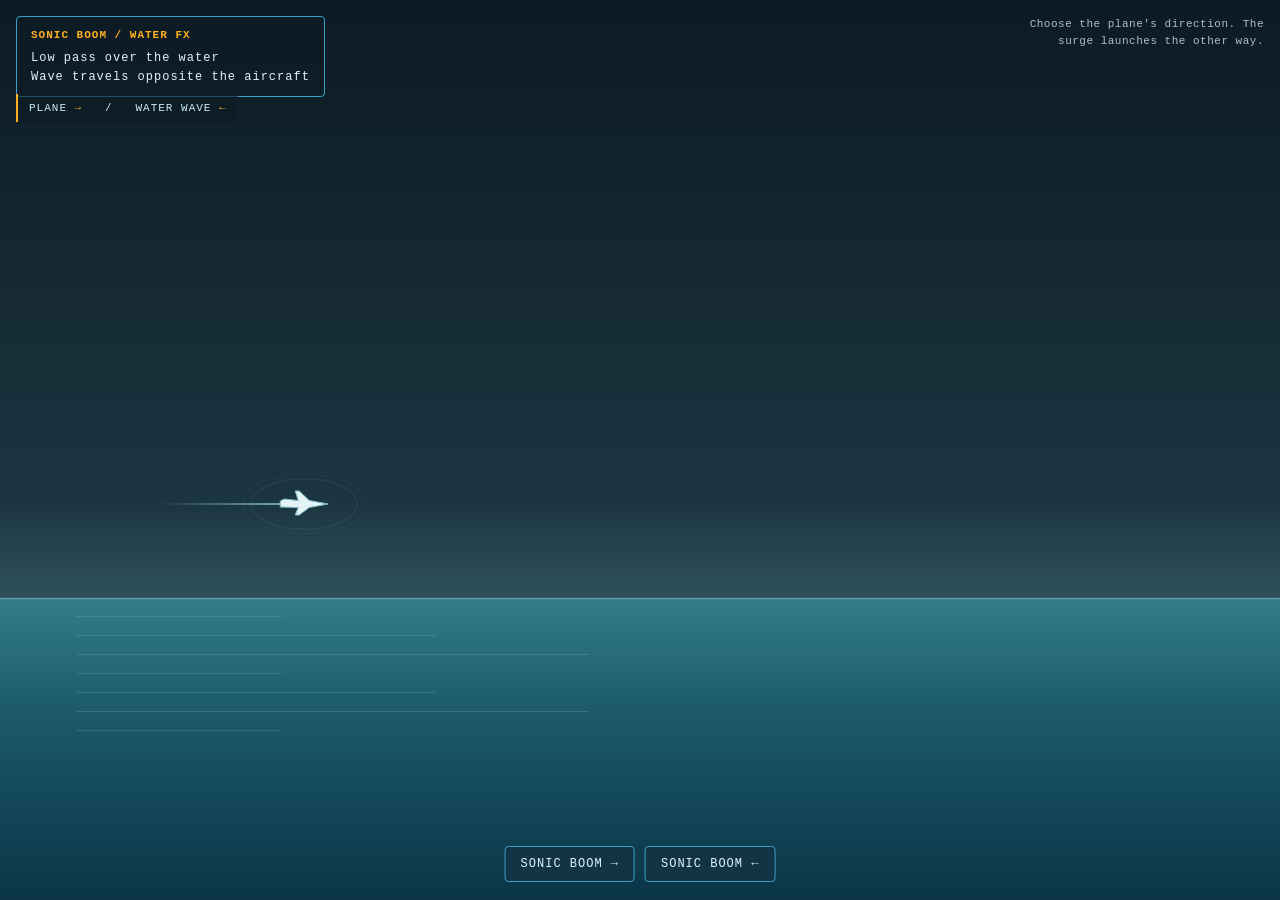
<file: sonic-boom-water-wave-effect.html>
<!DOCTYPE html>
<html lang="en">
<head>
<meta charset="UTF-8">
<meta name="viewport" content="width=device-width,initial-scale=1,viewport-fit=cover">
<title>Sonic Boom Water Wave FX</title>
<style>
  :root{--bg-top:#0c1a24;--bg-bot:#3a5a63;--panel:#0e1c26dd;--border:#3aa0c9;--text:#dff3ff;--accent:#ffb020}
  html,body{height:100%;margin:0;overflow:hidden;background:linear-gradient(180deg,var(--bg-top),var(--bg-bot));font-family:"Courier New",monospace;color:var(--text)}
  canvas{display:block;width:100%;height:100%;touch-action:none}
  .hud,.hint,.controls,.direction{position:fixed;z-index:2}
  .hud{top:16px;left:16px;padding:10px 14px;border:1px solid var(--border);border-radius:4px;background:var(--panel);font-size:12px;letter-spacing:1px;line-height:1.55}
  .hud b{display:block;margin-bottom:5px;color:var(--accent);font-size:11px}
  .hint{top:16px;right:16px;max-width:250px;text-align:right;font-size:11px;letter-spacing:.5px;line-height:1.5;opacity:.76}
  .direction{top:94px;left:16px;padding:8px 11px;border-left:2px solid var(--accent);background:#0e1c2699;color:#ccecf6;font-size:11px;letter-spacing:1px}
  .direction strong{color:var(--accent);font-weight:normal}
  .controls{bottom:18px;left:50%;transform:translateX(-50%);display:flex;gap:10px}
  button{min-width:130px;padding:10px 15px;border:1px solid var(--border);border-radius:4px;background:#123444;color:var(--text);font:12px "Courier New",monospace;letter-spacing:1px;cursor:pointer}
  button:hover{background:#194c60}button:active{background:var(--border);color:#04141c}
  @media(max-width:560px){.hint{top:16px;left:16px;right:auto;text-align:left;margin-top:68px}.direction{top:146px}.controls{width:calc(100% - 32px)}button{flex:1;min-width:0}}
</style>
</head>
<body>
<div class="hud"><b>SONIC BOOM / WATER FX</b>Low pass over the water<br>Wave travels opposite the aircraft</div>
<div class="hint">Choose the plane's direction. The surge launches the other way.</div>
<div class="direction" id="direction">PLANE <strong>→</strong> &nbsp; / &nbsp; WATER WAVE <strong>←</strong></div>
<canvas id="c" aria-label="Plane sonic boom drives a large water wave in the opposite direction"></canvas>
<div class="controls">
  <button id="boomRight" type="button">SONIC BOOM →</button>
  <button id="boomLeft" type="button">SONIC BOOM ←</button>
</div>
<script>
const canvas=document.getElementById('c');
const ctx=canvas.getContext('2d');
const directionLabel=document.getElementById('direction');
let width=0,height=0,dpr=1,last=0,flight=null;
let waves=[],spray=[],mist=[],screenShake=0,flash=0;
const clamp=(v,a,b)=>Math.max(a,Math.min(b,v));
const rand=(a,b)=>a+Math.random()*(b-a);
function waterY(){return height*.665;}
function resize(){
  dpr=Math.min(devicePixelRatio||1,2);width=innerWidth;height=innerHeight;
  canvas.width=Math.round(width*dpr);canvas.height=Math.round(height*dpr);
  canvas.style.width=width+'px';canvas.style.height=height+'px';
  ctx.setTransform(dpr,0,0,dpr,0,0);
}
addEventListener('resize',resize,{passive:true});resize();

class SonicWaterWave{
  constructor(x,baseY,dir,amplitude){
    this.center=x;this.baseY=baseY;this.dir=dir;this.amplitude=amplitude;
    this.age=0;this.speed=300;this.maxLife=2.8;this.dead=false;
  }
  update(dt){this.age+=dt;this.center+=this.dir*this.speed*dt;this.baseY=waterY();if(this.age>this.maxLife)this.dead=true;}
  heightAt(x){
    const ahead=(x-this.center)*this.dir;
    const front=32+this.age*12,back=66+this.age*14;
    const sigma=ahead>=0?front:back;
    const crest=this.amplitude*Math.exp(-.5*(ahead/sigma)**2);
    const trailingSwell=this.amplitude*.24*Math.exp(-.5*((ahead+back*1.45)/(back*.68))**2);
    const pulledTrough=-this.amplitude*.13*Math.exp(-.5*((ahead-front*1.35)/(front*.8))**2);
    const fade=1-.3*clamp((this.age-1.2)/1.6,0,1);
    return (crest+trailingSwell+pulledTrough)*fade;
  }
  surfaceY(x){return this.baseY-this.heightAt(x);}
  drawFoam(ctx){
    const fade=1-.36*clamp(this.age/this.maxLife,0,1);
    const back=66+this.age*14,front=32+this.age*12;
    ctx.save();ctx.globalAlpha=fade*.58;ctx.lineCap='round';ctx.lineJoin='round';
    ctx.beginPath();
    for(let i=0;i<=36;i++){
      const ahead=-back*1.3+(i/36)*(back*1.3+front*1.15);
      const x=this.center+this.dir*ahead,y=this.surfaceY(x)-1.2;
      if(i===0)ctx.moveTo(x,y);else ctx.lineTo(x,y);
    }
    const foam=ctx.createLinearGradient(this.center-this.dir*back,this.baseY,this.center+this.dir*front,this.baseY);
    foam.addColorStop(0,'rgba(205,246,255,0)');foam.addColorStop(.42,'rgba(218,250,255,.86)');foam.addColorStop(1,'rgba(172,232,245,.12)');
    ctx.strokeStyle=foam;ctx.lineWidth=2.5;ctx.stroke();
    ctx.globalAlpha=fade*.5;ctx.strokeStyle='#d8f5fa';ctx.lineWidth=.9;
    for(let i=0;i<8;i++){
      const along=(i/7-.45)*back*1.25;
      const x=this.center-this.dir*along,y=this.surfaceY(x)-2;
      ctx.beginPath();ctx.moveTo(x,y);ctx.lineTo(x-this.dir*rand(5,15),y-rand(1,3));ctx.stroke();
    }
    ctx.restore();
  }
}
function setDirection(dir){
  const plane=dir>0?'→':'←',wave=dir>0?'←':'→';
  directionLabel.innerHTML=`PLANE <strong>${plane}</strong> &nbsp; / &nbsp; WATER WAVE <strong>${wave}</strong>`;
}
function triggerBoom(dir=1){
  setDirection(dir);
  flight={x:dir>0?-75:width+75,y:waterY()-Math.max(58,height*.105),dir,speed:555,age:0,triggered:false};
}
function createWave(x,dir){
  const amplitude=Math.min(62,height*.13);
  waves.push(new SonicWaterWave(x,waterY(),dir,amplitude));
  for(let i=0;i<32;i++){
    const a=-Math.PI/2+rand(-.8,.8),speed=rand(55,210);
    spray.push({x,y:waterY()-rand(0,8),vx:Math.cos(a)*speed*.48+dir*rand(25,100),
      vy:Math.sin(a)*speed,r:rand(.9,2.8),life:0,maxLife:rand(.5,.95),dir});
  }
  for(let i=0;i<8;i++){
    mist.push({x:x+rand(-18,18),y:waterY()-rand(0,10),vx:dir*rand(5,32)+rand(-12,12),
      vy:-rand(8,34),r:rand(6,14),life:0,maxLife:rand(.4,.7)});
  }
  screenShake=.16;flash=.1;
}
document.getElementById('boomRight').addEventListener('click',()=>triggerBoom(1));
document.getElementById('boomLeft').addEventListener('click',()=>triggerBoom(-1));
addEventListener('keydown',e=>{if(e.code==='ArrowRight')triggerBoom(1);if(e.code==='ArrowLeft')triggerBoom(-1);});

function update(dt){
  if(flight){
    flight.age+=dt;flight.y=waterY()-Math.max(58,height*.105);flight.x+=flight.dir*flight.speed*dt;
    if(!flight.triggered&&((flight.dir>0&&flight.x>=width*.56)||(flight.dir<0&&flight.x<=width*.44))){
      createWave(flight.x,-flight.dir);flight.triggered=true;
    }
    if((flight.dir>0&&flight.x>width+110)||(flight.dir<0&&flight.x<-110))flight=null;
  }
  for(const w of waves)w.update(dt);waves=waves.filter(w=>!w.dead);
  for(const p of spray){p.life+=dt;p.x+=p.vx*dt;p.y+=p.vy*dt;p.vy+=410*dt;p.vx*=Math.exp(-dt*.36);}
  spray=spray.filter(p=>p.life<p.maxLife&&p.y<height+10);
  for(const p of mist){p.life+=dt;p.x+=p.vx*dt;p.y+=p.vy*dt;p.r+=dt*22;p.vx*=Math.exp(-dt*.8);}
  mist=mist.filter(p=>p.life<p.maxLife);
  screenShake=Math.max(0,screenShake-dt/.16);flash=Math.max(0,flash-dt/.1);
}
function surfaceAt(x){let y=waterY();for(const w of waves)y-=w.heightAt(x);return y;}
function drawBackground(){
  const sky=ctx.createLinearGradient(0,0,0,height);
  sky.addColorStop(0,'#0c1a24');sky.addColorStop(.55,'#1b3540');sky.addColorStop(1,'#476d73');
  ctx.fillStyle=sky;ctx.fillRect(0,0,width,height);
  const glow=ctx.createLinearGradient(0,waterY()-90,0,waterY()+15);
  glow.addColorStop(0,'rgba(124,204,211,0)');glow.addColorStop(1,'rgba(109,194,205,.12)');
  ctx.fillStyle=glow;ctx.fillRect(0,waterY()-90,width,105);
  const water=ctx.createLinearGradient(0,waterY(),0,height);
  water.addColorStop(0,'#347d89');water.addColorStop(.38,'#1b596b');water.addColorStop(1,'#0b3447');
  ctx.beginPath();ctx.moveTo(0,height);ctx.lineTo(0,surfaceAt(0));
  for(let x=0;x<=width;x+=5)ctx.lineTo(x,surfaceAt(x));
  ctx.lineTo(width,height);ctx.closePath();ctx.fillStyle=water;ctx.fill();
  ctx.save();ctx.globalAlpha=.16;ctx.strokeStyle='#b3e5e9';ctx.lineWidth=1;
  for(let i=0;i<7;i++){const y=waterY()+18+i*19;ctx.beginPath();ctx.moveTo(width*.06,y);ctx.lineTo(width*(.22+(i%3)*.12),y);ctx.stroke();}
  ctx.restore();
  ctx.beginPath();for(let x=0;x<=width;x+=5){const y=surfaceAt(x);if(x===0)ctx.moveTo(x,y);else ctx.lineTo(x,y);}
  ctx.strokeStyle=waves.length?'rgba(186,241,247,.62)':'rgba(145,211,220,.48)';ctx.lineWidth=waves.length?1.7:1.5;ctx.stroke();
  for(const w of waves)w.drawFoam(ctx);
}
function drawPlane(f){
  const tail=ctx.createLinearGradient(f.x-f.dir*145,f.y,f.x-f.dir*18,f.y);
  tail.addColorStop(0,'rgba(149,227,243,0)');tail.addColorStop(1,'rgba(185,244,255,.62)');
  ctx.save();ctx.strokeStyle=tail;ctx.lineWidth=2;ctx.beginPath();ctx.moveTo(f.x-f.dir*145,f.y);ctx.lineTo(f.x-f.dir*18,f.y);ctx.stroke();
  const pulse=(f.age*4.2)%1,r=25+pulse*32;ctx.globalAlpha=(1-pulse)*.42;ctx.strokeStyle='#c8f5ff';ctx.lineWidth=1.6;
  ctx.beginPath();ctx.ellipse(f.x,f.y,r,r*.48,0,0,Math.PI*2);ctx.stroke();ctx.globalAlpha*=.55;
  ctx.beginPath();ctx.ellipse(f.x,f.y,r+9,(r+9)*.48,0,0,Math.PI*2);ctx.stroke();
  ctx.translate(f.x,f.y);ctx.scale(f.dir,1);ctx.globalAlpha=1;ctx.fillStyle='#e4f4f5';ctx.strokeStyle='#7fb9c5';ctx.lineWidth=1;
  ctx.beginPath();ctx.moveTo(24,0);ctx.lineTo(5,-3.5);ctx.lineTo(-5,-13);ctx.lineTo(-9,-13);ctx.lineTo(-6,-3.5);
  ctx.lineTo(-20,-5);ctx.lineTo(-24,-3);ctx.lineTo(-24,3);ctx.lineTo(-6,3.5);ctx.lineTo(-9,11);ctx.lineTo(-5,11);
  ctx.lineTo(5,3.5);ctx.closePath();ctx.fill();ctx.stroke();ctx.restore();
}
function drawSpray(){
  for(const p of mist){
    const t=p.life/p.maxLife;ctx.save();ctx.globalAlpha=(1-t)*.34;
    const g=ctx.createRadialGradient(p.x,p.y,0,p.x,p.y,p.r);
    g.addColorStop(0,'rgba(230,251,255,.88)');g.addColorStop(.55,'rgba(179,232,242,.44)');g.addColorStop(1,'rgba(152,220,235,0)');
    ctx.fillStyle=g;ctx.beginPath();ctx.arc(p.x,p.y,p.r,0,Math.PI*2);ctx.fill();ctx.restore();
  }
  for(const p of spray){
    const t=p.life/p.maxLife;ctx.save();ctx.translate(p.x,p.y);ctx.rotate(Math.atan2(p.vy,p.vx));ctx.globalAlpha=1-t;
    ctx.fillStyle=t<.3?'#ecfcff':'#b9eaf3';ctx.beginPath();ctx.ellipse(0,0,Math.max(.7,p.r*(1-t*.4))*1.55,Math.max(.45,p.r*.62),0,0,Math.PI*2);ctx.fill();ctx.restore();
  }
}
function frame(now){
  const dt=last?Math.min((now-last)/1000,.04):0;last=now;update(dt);
  if(screenShake>0){const a=screenShake/.16*5;ctx.save();ctx.translate(rand(-a,a),rand(-a,a));}
  ctx.clearRect(0,0,width,height);drawBackground();drawSpray();
  if(flight)drawPlane(flight); // Keep the aircraft in front of the distant wave and spray.
  if(flash>0){ctx.save();ctx.globalAlpha=flash/.1*.16;ctx.fillStyle='#dffaff';ctx.fillRect(0,0,width,height);ctx.restore();}
  if(screenShake>0)ctx.restore();requestAnimationFrame(frame);
}
requestAnimationFrame(frame);setTimeout(()=>triggerBoom(1),550);
</script>
</body>
</html>
</file>
